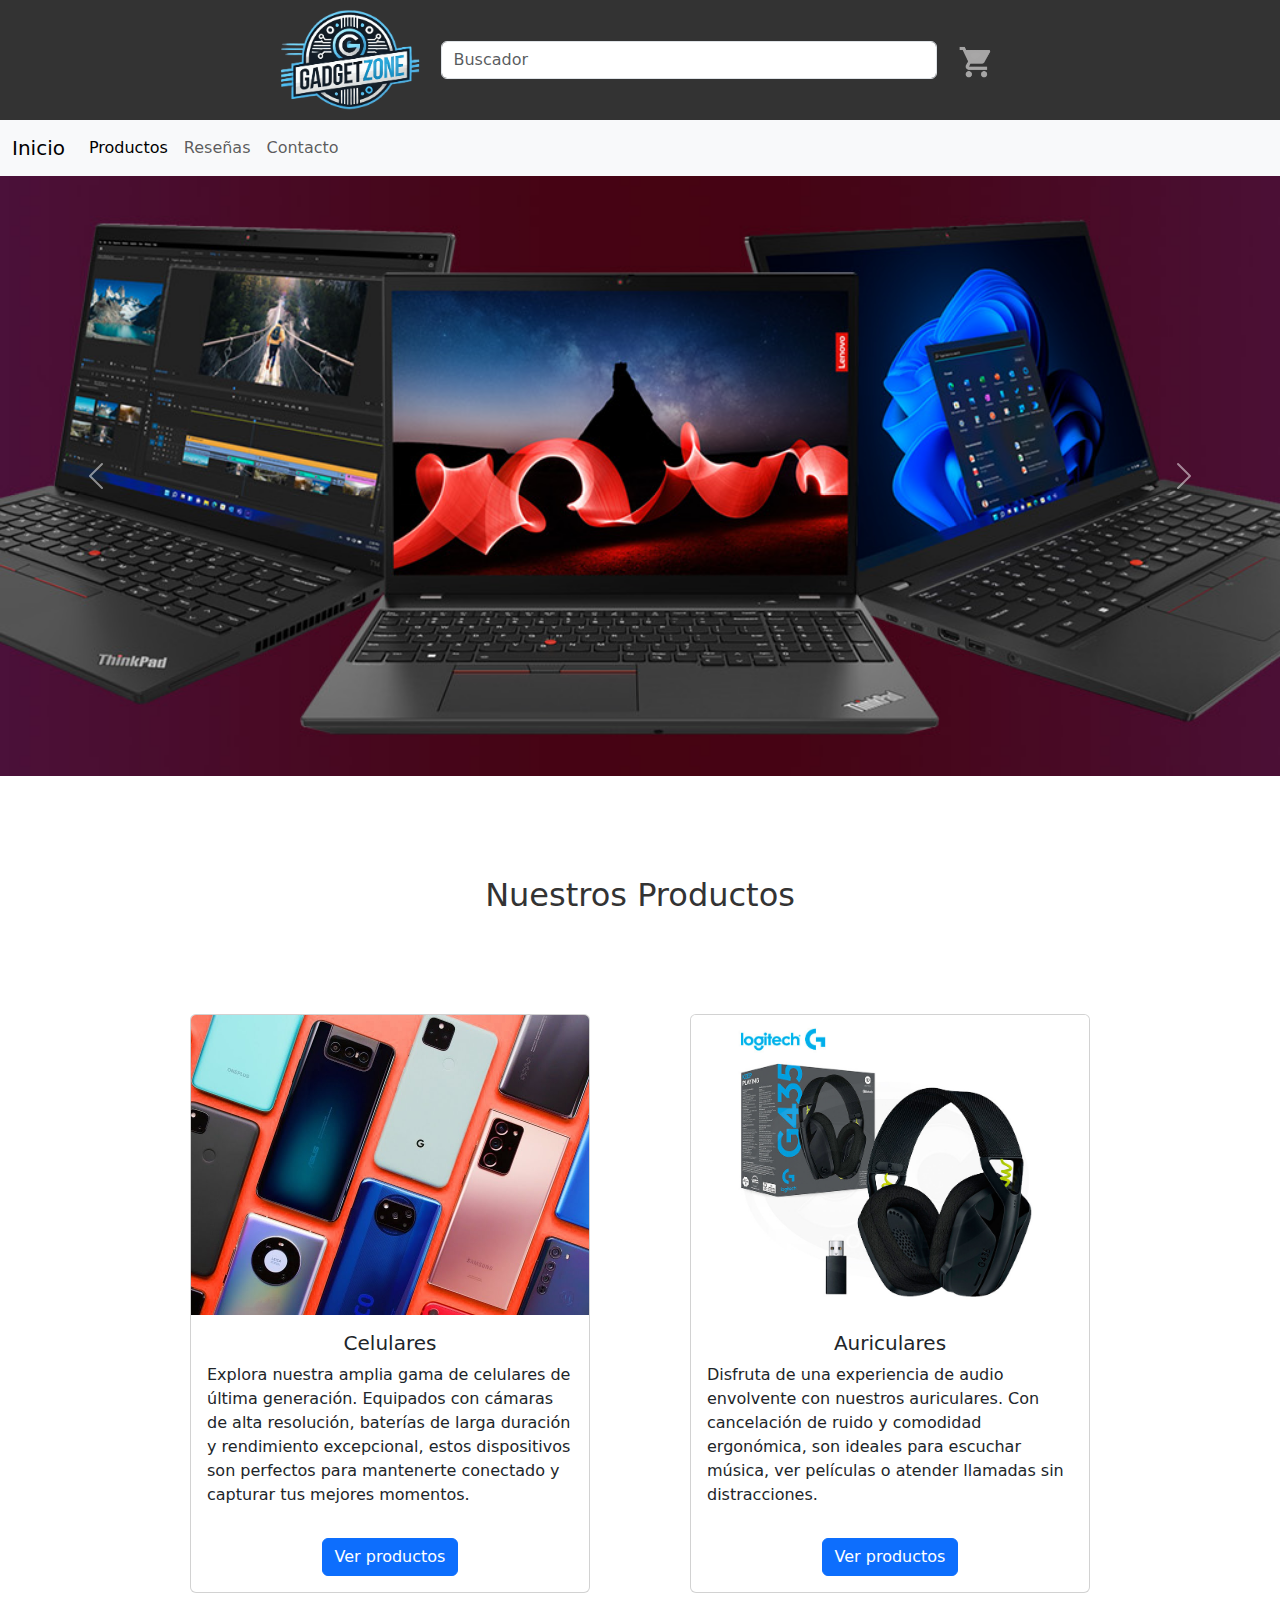
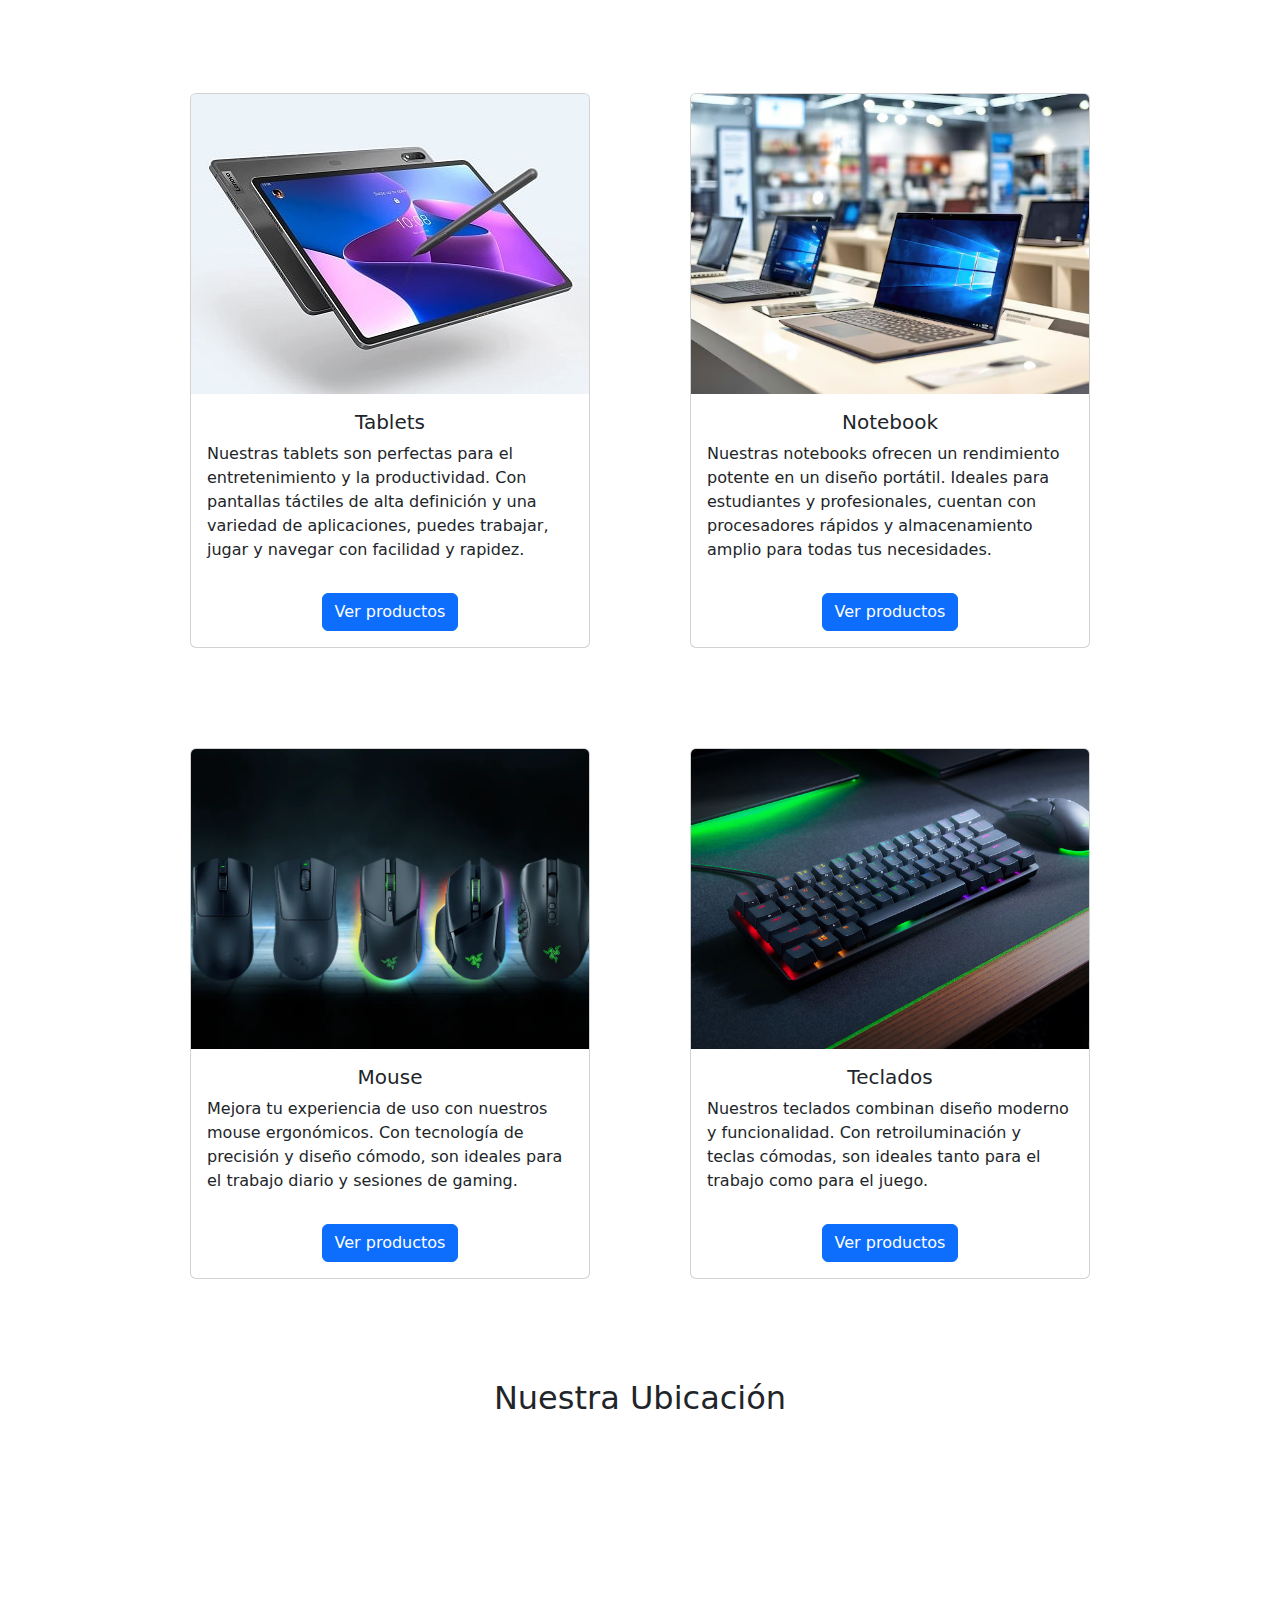
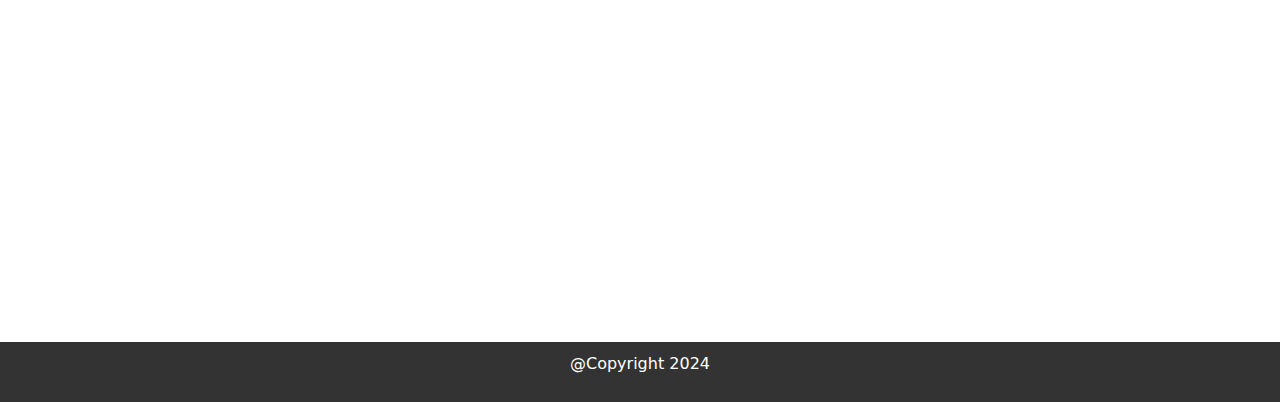
<file: Inicio/index.html>
<!DOCTYPE html>
<html lang="es">
  <head>
    <meta charset="UTF-8" />
    <meta name="viewport" content="width=device-width, initial-scale=1.0" />
    <title>GadgetZone</title>

    <link rel="icon" href="/Inicio/assets/icono.ico" type="image/x-icon" />

    <link rel="stylesheet" href="/Inicio/style.css" />

    <link
      href="https://cdn.jsdelivr.net/npm/bootstrap@5.3.0-alpha1/dist/css/bootstrap.min.css"
      rel="stylesheet"
    />
  </head>
  <body>
    <header class="header-container">
      <a href="/Inicio/index.html"
        ><img src="assets/logo.png" alt="GadgetZone Logo" class="logo"
      /></a>
      <input
        class="form-control me-2 header"
        type="search"
        placeholder="Buscador"
        aria-label="Search"
      />
      <a href=""
        ><img
          src="/Inicio/assets/icono carrito gris.png"
          class="carrito-compras"
          alt="carrito de compras GadgetZone"
      /></a>
    </header>

    <nav class="navbar navbar-expand-lg bg-body-tertiary">
      <div class="container-fluid">
        <a class="navbar-brand" href="index.html">Inicio</a>
        <button
          class="navbar-toggler"
          type="button"
          data-bs-toggle="collapse"
          data-bs-target="#navbarNav"
          aria-controls="navbarNav"
          aria-expanded="false"
          aria-label="Toggle navigation"
        >
          <span class="navbar-toggler-icon"></span>
        </button>
        <div class="collapse navbar-collapse" id="navbarNav">
          <ul class="navbar-nav">
            <li class="nav-item">
              <a
                class="nav-link active"
                aria-current="page"
                href="/Páginas/Productos/productos.html"
                >Productos</a
              >
            </li>
            <li class="nav-item">
              <a class="nav-link" href="#">Reseñas</a>
            </li>
            <li class="nav-item">
              <a class="nav-link" href="/Páginas/Contacto/contacto.html"
                >Contacto</a
              >
            </li>
          </ul>
        </div>
      </div>
    </nav>

    <main class="main-container">
      <section class="home">
        <div
          id="carouselExampleAutoplaying"
          class="carousel slide"
          data-bs-ride="carousel"
        >
          <div class="carousel-inner">
            <div class="carousel-item active">
              <img
                src="assets/banner-lenovo3.jpg"
                class="d-block w-100"
                alt="Banner Lenovo"
              />
            </div>
            <div class="carousel-item">
              <img
                src="assets/banner-celulares2.jpg"
                class="d-block w-100"
                alt="Banner Logitech"
              />
            </div>
            <div class="carousel-item">
              <img
                src="assets/banner-aerocool.jpg"
                class="d-block w-100"
                alt="Banner Aerocool"
              />
            </div>
            <div class="carousel-item">
              <img
                src="assets/banner-amd.jpg"
                class="d-block w-100"
                alt="Banner Aerocool"
              />
            </div>
            <div class="carousel-item">
              <img
                src="assets/Samsung_Banner_500.jpg"
                class="d-block w-100"
                alt="Banner Aerocool"
              />
            </div>
          </div>
          <button
            class="carousel-control-prev"
            type="button"
            data-bs-target="#carouselExampleAutoplaying"
            data-bs-slide="prev"
          >
            <span class="carousel-control-prev-icon" aria-hidden="true"></span>
            <span class="visually-hidden">Previous</span>
          </button>
          <button
            class="carousel-control-next"
            type="button"
            data-bs-target="#carouselExampleAutoplaying"
            data-bs-slide="next"
          >
            <span class="carousel-control-next-icon" aria-hidden="true"></span>
            <span class="visually-hidden">Next</span>
          </button>
        </div>
      </section>

      <section class="productos">
        <h2>Nuestros Productos</h2>
        <div class="card-container">
          <!-- Contenedor para las tarjetas -->

          <div class="card" style="width: 18rem">
            <img
              src="/Inicio/assets/celulaes.jpg"
              class="card-img-top"
              alt="celulares GadgetZone"
            />
            <div class="card-body">
              <h5 class="card-title">Celulares</h5>
              <p class="card-text">
                Explora nuestra amplia gama de celulares de última generación.
                Equipados con cámaras de alta resolución, baterías de larga
                duración y rendimiento excepcional, estos dispositivos son
                perfectos para mantenerte conectado y capturar tus mejores
                momentos.
              </p>
              <a href="/Páginas/Productos/" class="btn btn-primary"
                >Ver productos</a
              >
            </div>
          </div>

          <div class="card" style="width: 18rem">
            <img
              src="/Inicio/assets/auriculares.png"
              class="card-img-top"
              alt="auriculares GadgetZone"
            />
            <div class="card-body">
              <h5 class="card-title">Auriculares</h5>
              <p class="card-text">
                Disfruta de una experiencia de audio envolvente con nuestros
                auriculares. Con cancelación de ruido y comodidad ergonómica,
                son ideales para escuchar música, ver películas o atender
                llamadas sin distracciones.
              </p>
              <a href="/Páginas/Productos/" class="btn btn-primary"
                >Ver productos</a
              >
            </div>
          </div>

          <div class="card" style="width: 18rem">
            <img
              src="/Inicio/assets/tablets.jpg"
              class="card-img-top"
              alt="tablets GadgetZone"
            />
            <div class="card-body">
              <h5 class="card-title">Tablets</h5>
              <p class="card-text">
                Nuestras tablets son perfectas para el entretenimiento y la
                productividad. Con pantallas táctiles de alta definición y una
                variedad de aplicaciones, puedes trabajar, jugar y navegar con
                facilidad y rapidez.
              </p>
              <a href="/Páginas/Productos/" class="btn btn-primary"
                >Ver productos</a
              >
            </div>
          </div>

          <div class="card" style="width: 18rem">
            <img
              src="/Inicio/assets/notebooks.png"
              class="card-img-top"
              alt="notebooks GadgetZone"
            />
            <div class="card-body">
              <h5 class="card-title">Notebook</h5>
              <p class="card-text">
                Nuestras notebooks ofrecen un rendimiento potente en un diseño
                portátil. Ideales para estudiantes y profesionales, cuentan con
                procesadores rápidos y almacenamiento amplio para todas tus
                necesidades.
              </p>
              <a href="/Páginas/Productos/" class="btn btn-primary"
                >Ver productos</a
              >
            </div>
          </div>

          <div class="card" style="width: 18rem">
            <img
              src="/Inicio/assets/mouse.png"
              class="card-img-top"
              alt="mouse GadgetZone"
            />
            <div class="card-body">
              <h5 class="card-title">Mouse</h5>
              <p class="card-text">
                Mejora tu experiencia de uso con nuestros mouse ergonómicos. Con
                tecnología de precisión y diseño cómodo, son ideales para el
                trabajo diario y sesiones de gaming.
              </p>
              <a href="/Páginas/Productos/" class="btn btn-primary"
                >Ver productos</a
              >
            </div>
          </div>

          <div class="card" style="width: 18rem">
            <img
              src="/Inicio/assets/teclados.jpg"
              class="card-img-top"
              alt="teclados GadgetZone"
            />
            <div class="card-body">
              <h5 class="card-title">Teclados</h5>
              <p class="card-text">
                Nuestros teclados combinan diseño moderno y funcionalidad. Con
                retroiluminación y teclas cómodas, son ideales tanto para el
                trabajo como para el juego.
              </p>
              <a href="/Páginas/Productos/" class="btn btn-primary"
                >Ver productos</a
              >
            </div>
          </div>
        </div>
      </section>

      <section class="ubicacion">
        <h2>Nuestra Ubicación</h2>

        <div class="mapa">
          <iframe
            src="https://www.google.com/maps/embed?pb=!1m18!1m12!1m3!1d15573.958509357204!2d-58.657274352116026!3d-34.64644002847453!2m3!1f0!2f0!3f0!3m2!1i1024!2i768!4f13.1!3m3!1m2!1s0x95bcc76058aa0bc9%3A0xbad6ebdee06fd568!2sHF%20TECNOLOG%C3%8DA!5e1!3m2!1ses-419!2sar!4v1727985456577!5m2!1ses-419!2sar"
            width="600"
            height="450"
            style="border: 0"
            allowfullscreen=""
            loading="lazy"
            referrerpolicy="no-referrer-when-downgrade"
          ></iframe>
        </div>
      </section>
    </main>

    <footer class="text-center mt-4">
      <p>@Copyright 2024</p>
    </footer>

    <script src="https://cdn.jsdelivr.net/npm/@popperjs/core@2.11.6/dist/umd/popper.min.js"></script>
    <script src="https://cdn.jsdelivr.net/npm/bootstrap@5.3.0-alpha1/dist/js/bootstrap.bundle.min.js"></script>
  </body>
</html>
</file>
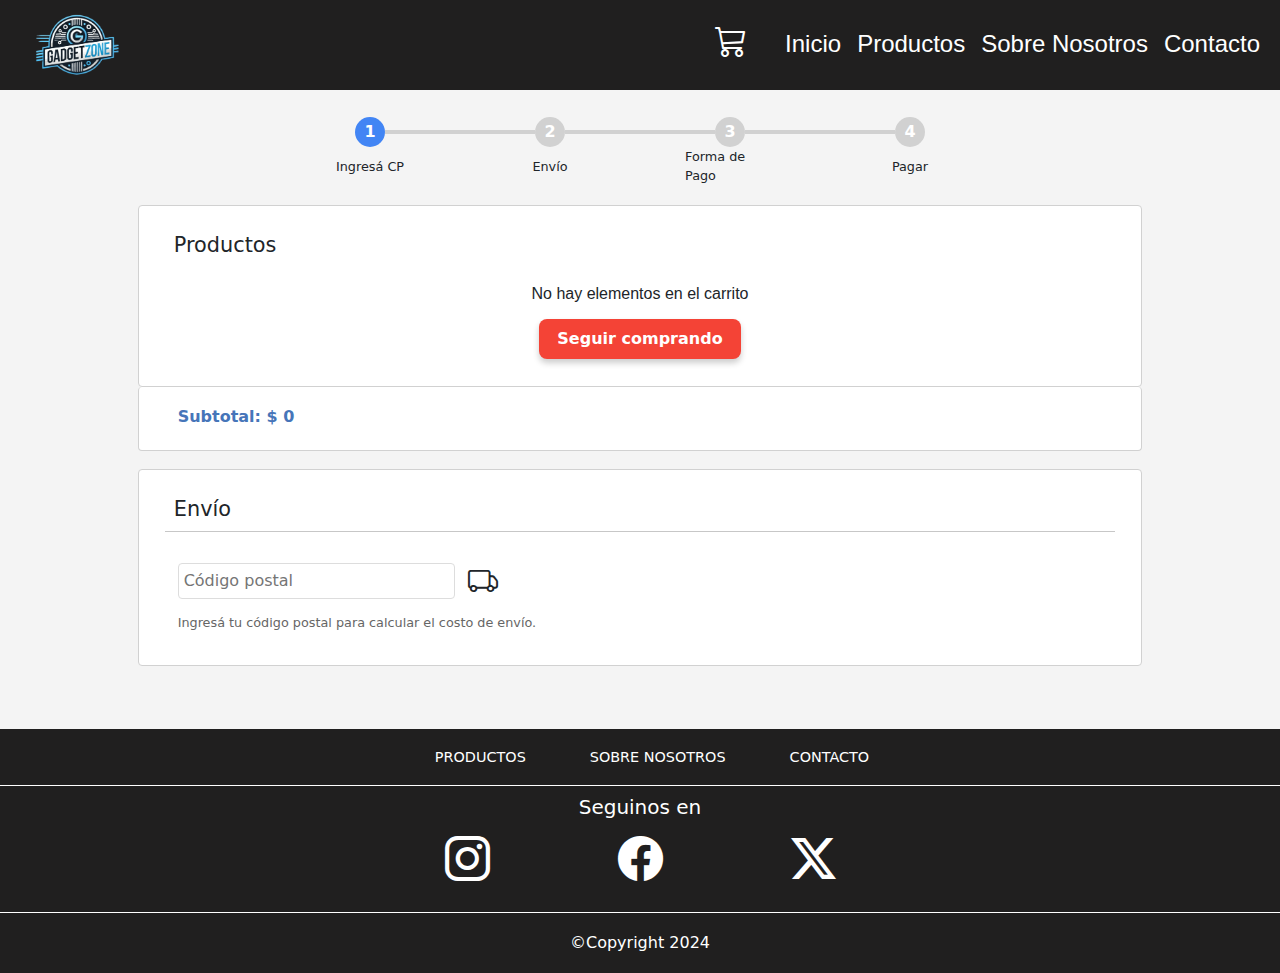
<file: Páginas/Carrito/carrito.html>
<!DOCTYPE html>
<html lang="es">
  <head>
    <meta charset="UTF-8" />
    <meta name="viewport" content="width=device-width, initial-scale=1.0" />
    <title>GadgetZone</title>

    <link rel="icon" href="/assets/icono.ico" type="image/x-icon" />

    <link rel="stylesheet" href="./carrito.css">

    <link href="https://cdn.jsdelivr.net/npm/bootstrap@5.3.3/dist/css/bootstrap.min.css" rel="stylesheet" integrity="sha384-QWTKZyjpPEjISv5WaRU9OFeRpok6YctnYmDr5pNlyT2bRjXh0JMhjY6hW+ALEwIH" crossorigin="anonymous">

    <link href="https://cdn.jsdelivr.net/npm/bootstrap-icons/font/bootstrap-icons.css" rel="stylesheet">
    
  </head>
  <body>

    <header>
      <a href="/index.html"
        ><img src="/assets/icono.ico" alt="GadgetZone Logo" class="logo"
      /></a>

       <a href="./carrito.html" class="carrito-compras">
        <i class="bi bi-cart3"></i>
        <span style="display: none;" class="contador"></span> <!-- Utilizo estilos en el HTML en ese caso así no se produce un "parpadeo" del contador cada vez que se accede a la página -->
      </a>

      <button class="abrir-menu" id="abrir"><i class="bi bi-list"></i></button>

      <div class="overlay" id="overlay"></div>

      <nav class="nav" id="nav">

        <button class="cerrar-menu" id="cerrar"><i class="bi bi-x-lg"></i></button>
        
        <ul class="nav-list">

          <li> <a href="/index.html">Inicio</a></li>
          <li> <a href="/Páginas/Productos/productos.html">Productos</a></li>
          <li> <a href="/Páginas/Sobre nosotros/sobre-nosotros.html">Sobre Nosotros</a></li>
          <li> <a href="/Páginas/Contacto/contacto.html">Contacto</a></li>

        </ul>

      </nav>
    </header>


    <main>
      <div class="container-todo">

          <div class="steps">
            <div class="step active step-1">1</div>
            <div class="step-text text-1">Ingresá CP</div> 
            <div class="line line-1"></div>
            <div class="step step-2">2</div>
            <div class="step-text text-2">Envío</div> 
            <div class="line line-2"></div>
            <div class="step step-3">3</div>
            <div class="step-text text-3">Forma de Pago</div> 
            <div class="line line-3"></div>
            <div class="step step-4">4</div>
            <div class="step-text text-4">Pagar</div> 
          </div>
  
          <div class="container-productos">
              <!-- Sección de productos -->
              

          </div>

          <!-- Sección para mostrar el total -->
          <div class="subtotal">
            <p>Subtotal: <span id="total-price">$ 0</span></p>
          </div>
          
          
          <!-- Sección de envío -->
          <div class="container-envio">
              <div class="titulo">
                  <h2>Envío</h2>
              </div>
              <div class="shipping">
                  <div class="postal-code">

                      <input type="text" placeholder="Código postal">
                     
                      <span class="icon"><i class="bi bi-truck"></i></span>

                  </div>
                  <p class="postal-message">Ingresá tu código postal para calcular el costo de envío.</p>
              </div>
              
              <div class="contenedor-continuar">
                <a href="/Páginas/Envio/envio.html"><button class="continuar">Continuar</button></a>
              </div>
          
      </div>
  </main>
  


    <footer>

        <div class="footer-info">
  
          <ul class="lista-footer">
  
            <li>
  
              <a href="">PRODUCTOS</a>
  
            </li>
  
            <li>
  
              <a href="/Páginas/Sobre nosotros/sobre-nosotros.html">SOBRE NOSOTROS</a>
  
            </li>
            <li>
  
              <a href="/Páginas/Contacto/contacto.html">CONTACTO</a>
  
            </li>
            
  
          </ul>
          
        </div>
  
        <div class="footer-info">
  
            <h5>Seguinos en</h5>
  
            <div class="redes-sociales">
  
              <a href=""><i class="bi bi-instagram"></i></a>
  
                
  
              <a href=""><i class="bi bi-facebook"></i></a>
  
                
  
              <a href=""><i class="bi bi-twitter-x"></i></a>
  
            </div>
          
        </div>
  
        <div class="copyright">
          <p>&copy;Copyright 2024</p>
        </div>
  
      </footer>


      <script src="/main.js"></script>
      <script src="carrito.js"></script>
      <script src="/scroll.js"></script>
    
</body>
</html>
</file>
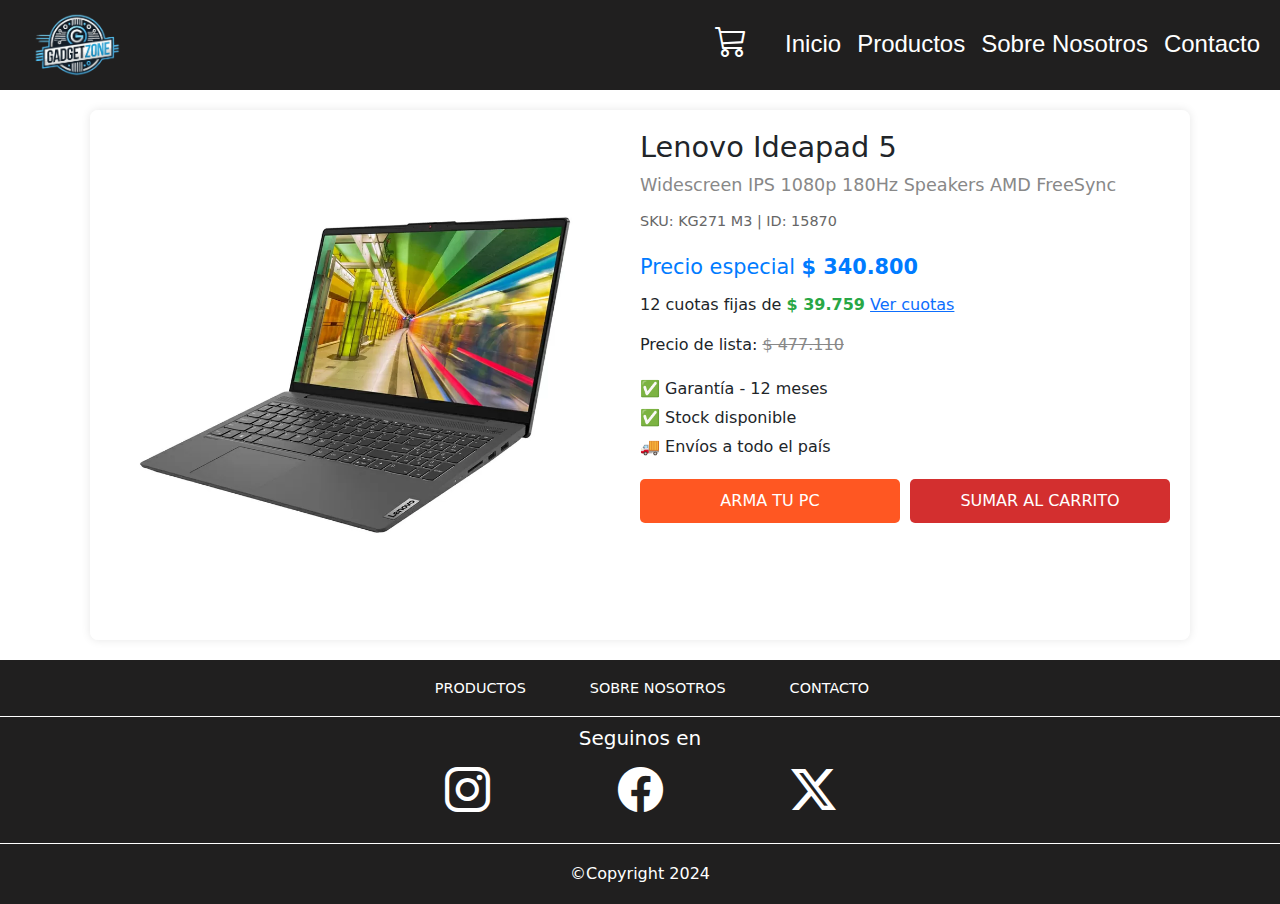
<file: Páginas/Detalle-Producto/detalle-producto.html>
<!DOCTYPE html>
<html lang="es">
<head>
    <meta charset="UTF-8">
    <meta name="viewport" content="width=device-width, initial-scale=1.0">
    <title>GadgetZone</title>

    <link rel="icon" href="/assets/icono.ico" type="image/x-icon" />

    <link rel="stylesheet" href="./detalle-producto.css" />

    <link href="https://cdn.jsdelivr.net/npm/bootstrap@5.3.3/dist/css/bootstrap.min.css" rel="stylesheet" integrity="sha384-QWTKZyjpPEjISv5WaRU9OFeRpok6YctnYmDr5pNlyT2bRjXh0JMhjY6hW+ALEwIH" crossorigin="anonymous">

    <link href="https://cdn.jsdelivr.net/npm/bootstrap-icons/font/bootstrap-icons.css" rel="stylesheet">

</head>
<body>

    <header>
        <a href="/index.html"
          ><img src="/assets/logo.png" alt="GadgetZone Logo" class="logo"
        /></a>
  
        <a href="/Páginas/Carrito/carrito.html" class="carrito-compras">
          <i class="bi bi-cart3"></i>
          <span style="display: none;" class="contador"></span> <!-- Utilizo estilos en el HTML en ese caso así no se produce un "parpadeo" del contador cada vez que se accede a la página -->
        </a>
  
        <button class="abrir-menu" id="abrir"><i class="bi bi-list"></i></button>
  
        <div class="overlay" id="overlay"></div>
  
        <nav class="nav" id="nav">
  
          <button class="cerrar-menu" id="cerrar"><i class="bi bi-x-lg"></i></button>
          
          <ul class="nav-list">
  
            <li> <a href="/index.html">Inicio</a></li>
            <li> <a href="/Páginas/Productos/productos.html">Productos</a></li>
            <li> <a href="/Páginas/Sobre nosotros/sobre-nosotros.html">Sobre Nosotros</a></li>
            <li> <a href="/Páginas/Contacto/contacto.html">Contacto</a></li>
  
          </ul>
  
        </nav>
    </header>

    <main>

      <div class="product-container">
        <!-- Imagen Principal -->
        <div class="product-image">
            <img src="/assets/Lenovo ideapad.webp" alt="Monitor Gamer Acer Nitro 27''">
        </div>

        <!-- Descripción del producto -->
        <div class="product-details">
            <h1>Lenovo Ideapad 5</h1>
            <h2>Widescreen IPS 1080p 180Hz Speakers AMD FreeSync</h2>
            <p class="sku-id">SKU: KG271 M3 | ID: 15870</p>

            <!-- Precio -->
            <div class="pricing">
                <p class="special-price">Precio especial <span>$ 340.800</span></p>
                <p class="installments">12 cuotas fijas de <strong>$ 39.759</strong> <a href="#">Ver cuotas</a></p>
                <p class="list-price">Precio de lista: <del>$ 477.110</del></p>
            </div>

            <!-- Beneficios -->
            <div class="benefits">
                <p>✅ Garantía - 12 meses</p>
                <p>✅ Stock disponible</p>
                <p>🚚 Envíos a todo el país</p>
            </div>

            <!-- Botones -->
            <div class="buttons">
                <button class="customize-btn">ARMA TU PC</button>
                <button class="add-to-cart-btn">SUMAR AL CARRITO</button>
            </div>
        </div>
    </div>


    </main>
    
    <footer>

      <div class="footer-info">

        <ul class="lista-footer">

          <li>

            <a href="/Páginas/Productos/productos.html">PRODUCTOS</a>

          </li>

          <li>

            <a href="/Páginas/Sobre nosotros/sobre-nosotros.html">SOBRE NOSOTROS</a>

          </li>
          <li>

            <a href="/Páginas/Contacto/contacto.html">CONTACTO</a>

          </li>
          

        </ul>
        
      </div>

      <div class="footer-info">

          <h5>Seguinos en</h5>

          <div class="redes-sociales">

            <a href=""><i class="bi bi-instagram"></i></a>

              

            <a href=""><i class="bi bi-facebook"></i></a>

              

            <a href=""><i class="bi bi-twitter-x"></i></a>

          </div>
        
      </div>

      <div class="copyright">

        <p>&copy;Copyright 2024</p>

      </div>

    </footer>
    
</body>
</html>
</file>
<file: Inicio/style.css>
body {
  font-family: Arial, sans-serif;
  margin: 0;
  padding: 0;
  background-color: #f4f4f4; /* Fondo claro para contraste */
}

header {
  background-color: #333; /* Color oscuro para el encabezado */
  color: white;
  padding: 20px;
  height: 120px;
}

.header {
  max-width: 40%;
}

.header-container {
  display: flex; /* Usa flexbox para alinear el logo y el título */
  align-items: center; /* Centra verticalmente los elementos */
  justify-content: center; /* Centra horizontalmente el contenido del encabezado */
}

.logo {
  max-width: 150px; /* Ajusta el tamaño del logo */
  margin-right: 15px; /* Espacio a la derecha del logo */
  transition: transform 0.3s; /* Suaviza la transición del efecto */
}

.logo:hover {
  transform: scale(1.1); /* Aumenta el tamaño al pasar el mouse */
}

.carrito-compras {
  max-width: 60px;
}

.home {
  margin-bottom: 100px;
}

header h1 a {
  color: white; /* Color del título */
  text-decoration: none; /* Sin subrayado */
  font-size: 2em; /* Tamaño del título */
}

footer {
  background-color: #333; /* Color oscuro para el pie de página */
  color: white; /* Color del texto */
  text-align: center; /* Centra el texto */
  padding: 10px 0; /* Espacio arriba y abajo */
  position: relative; /* Posición relativa para el pie de página */
  bottom: 0; /* Asegura que esté al final */
  width: 100%; /* Ancho completo */
}

.productos {
  display: flex; /* Usar Flexbox */
  flex-direction: column; /* Alinea verticalmente los hijos */
  align-items: center; /* Centrar horizontalmente */
  margin-top: 60px; /* Margen superior */
}

.card-container {
  display: flex; /* Usar Flexbox para las tarjetas */
  justify-content: center; /* Centrar horizontalmente las tarjetas */
  flex-wrap: wrap; /* Permitir el salto de línea de los elementos hijos */
  gap: 100px; /* Espacio entre tarjetas (ajusta según sea necesario) */
  margin-bottom: 100px;
}

.card {
  flex: 1 1 calc(33.333% - 20px); /* Toma el 33.333% del ancho del contenedor menos el espacio entre tarjetas */
  max-width: 400px; /* Ancho máximo de cada tarjeta */
  display: flex;
  flex-direction: column;
  justify-content: space-between; /* Distribuye el contenido para que el botón quede en la parte inferior */
  height: 100%; /* Asegura que las tarjetas tengan el mismo tamaño en altura */
}

.card-body {
  flex-grow: 1; /* Permite que el contenido del cuerpo de la tarjeta ocupe el espacio disponible */
  display: flex;
  flex-direction: column;
  justify-content: space-between;
}

.card-text {
  flex-grow: 1; /* Hace que el texto ocupe el espacio disponible entre el título y el botón */
}

.card-title {
  text-align: center;
}

.btn {
  align-self: center; /* Centra el botón horizontalmente */
  margin-top: 15px; /* Añade un poco de espacio arriba del botón */
}

.productos h2 {
  font-size: 2rem;
  color: #333;
  margin-bottom: 100px;
}

.mapa {
  display: flex;
  justify-content: center;
}

.ubicacion h2 {
  display: flex;
  justify-content: center;
  margin-bottom: 50px;
}

.card img {
  width: 100%; /* Hace que la imagen ocupe todo el ancho de la tarjeta */
  height: 300px; /* Define una altura fija para todas las imágenes */
  object-fit: cover; /* Asegura que la imagen se recorte adecuadamente y mantenga la proporción */
}

.carousel-item img {
  width: 100%;
  height: 600px;
  object-fit: cover;
}
</file>
<file: Páginas/Carrito/carrito.css>
* {
  margin: 0;
  padding: 0;
  box-sizing: border-box;
}

body {
    background-color: #f4f4f4 !important;
  }

  main{
    background-color: #f4f4f4 !important;
  }
  
  header {
    background-color: #201f1f;
    color: white;
    display: flex; 
    align-items: center; 
    justify-content: space-between; 
    padding: 2rem;
    height: 3vh;
  }
  
  .logo {
    max-width: 25vw; 
    transition: transform 0.3s; 
  }
  
  
  .logo:hover {
    transform: scale(1.1); 
  }
  
  .carrito-compras {
    position: relative; 
    font-size: 1.6rem;
    color: #ffffff;
    margin-left: auto; 
    margin-right: 1rem; 
    text-decoration: none; 
  }
  
  .carrito-compras span.contador {
    display: none;
    position: absolute; 
    top: 2px; 
    right: -10px; 
    background-color: #4d4c4c;
    padding: 1px 3px; 
    font-size: 10px; 
    color: #fff;
    border-radius: 50%; 
    text-align: center; 
    font-weight: bold; 
    min-width: 18px; 
    height: 18px; 
    display: flex;
    align-items: center; 
    justify-content: center; 
    text-align: center;
  }
  
  
  .nav-list {
    list-style-type: none;
    display: flex;
    flex-direction: column;
    align-items: end;
    gap: 1rem;
  }
  
  .nav-list li a {
    text-decoration: none;
    color: #ececec;
  }
  
  .abrir-menu,
  .cerrar-menu {
    display: block;
    border: 0;
    
    background-color: transparent;
    cursor: pointer;
  }
  
  .abrir-menu {
    color: #f8f3f3;
    font-size: 2rem;
    margin: 0;
    padding: 0;
  }
  
  .cerrar-menu {
    color: #ececec;
    margin-top: 4.2vh;
    font-size: 1.5rem;
  }
  
  .nav {
    opacity: 0;
    visibility: hidden;
    display: flex;
    flex-direction: column;
    align-items: end;
    gap: 1rem;
    position: fixed;
    top: 0;
    right: 0;
    bottom: 0;
    background-color: #1c1c1c;
    padding: 2rem;
    box-shadow: 0 0 0 100vmax rgba(0, 0, 0, .5);
    z-index: 100;
    right: -100%; /* El menú comienza fuera de la pantalla */
    transition: right 0.3s ease, opacity 0.3s ease; 
  }
  
  .nav.visible {
    right: 0; /* El menú se desliza dentro de la pantalla */
    opacity: 1;
    visibility: visible;
  }

  .overlay {
    position: fixed;
    top: 0;
    left: 0;
    width: 100vw;
    height: 100vh;
    background-color: rgba(0, 0, 0, 0.5);
    visibility: hidden;
    opacity: 0;
    z-index: 99;
    transition: opacity 0.3s ease;
  }
  
  .overlay.visible {
    visibility: visible;
    opacity: 1;
  }

  .container-todo {
    width: 100%;
    max-width: 1024px;
    margin: auto;
    padding-left: 0;
    padding-right: 0;
    padding-top: 3vh;
    padding-bottom: 3vh;
    border-radius: 10px;
}

.container-productos, .container-envio{
  background-color: white !important;
  padding: 5vw;
  border-radius: 4px;
  border: 1px solid #d1d1d1;
}

.container-productos{
  padding-top: 1vh;
}

.steps {
  justify-content: space-between;
  align-items: center;
  max-width: 40vw;
  margin: auto;
  margin-bottom: 20px;
  display: none;
}

.step {
    width: 30px;
    height: 30px;
    border-radius: 50%;
    background-color: #d1d1d1;
    display: flex;
    justify-content: center;
    align-items: center;
    font-weight: bold;
    color: white;
}

.step.active {
    background-color: #4285f4;
}

.line {
    flex: 1;
    height: 4px;
    background-color: #d1d1d1;
    margin: 0 10px;
}

/* Productos */
.titulo h2 {
    font-size: 1.3rem;
    margin-bottom: 0;
    padding: 1vh;
    padding-top: 2vh;
}

.product {
    display: grid;
    grid-template-columns: 25px auto 25px;
    grid-template-rows: repeat(4, auto);
    justify-items: center;
    border-top: 0.1px solid #c7c7c7;
    padding-top: 3vh;
}

.product-img{
    grid-column: 2;
    grid-row: 1;
}

.product-img img {
    width: 150px;
    height: 150px;
    margin-bottom: 10px;
    object-fit: contain;
}

.product-details{
    grid-column: 2;
    grid-row: 2;
}

.product-name {
    font-size: 0.9rem;
    text-align: center;
    margin-bottom: 10px;
}

.product-actions {
    display: flex;
    flex-direction: column;
    align-items: center;
}

.product-quantity {
    grid-column: 2;
    grid-row: 3;
    display: flex;
    align-items: center;
    margin-bottom: 10px;
}

.product-quantity button {
    width: 30px;
    height: 30px;
    border: none;
    background: #e63946;
    color: #fff;
    font-size: 1rem;
    cursor: pointer;
    border-radius: 4px;
}

.quantity {
    width: 30px;
    height: 30px;
    text-align: center;
    border: 1px solid #ddd;
    border-radius: 4px;
}

.product-precio {
    grid-column: 2;
    grid-row: 4;
    font-size: 1rem;
    color: #333;
    margin-bottom: 10px;
}

.product-precio p{
    font-size: 1.2rem;
    color: #4675b9;
}

.product-delete{
    grid-column: 3;
    grid-row: 1;
}

.btn-delete {
    background: none;
    border: none;
    color: #e63946;
    font-size: 1rem;
    cursor: pointer;
}

.subtotal{
  background-color: white !important;
  padding: 5vw;
  padding-bottom: 0.5vh;
  border-radius: 4px;
  border-bottom: 1px solid #d1d1d1;
  border-left: 1px solid #d1d1d1;
  border-right: 1px solid #d1d1d1;
  color: #4675b9;
  font-weight: bold;
  
  max-width: 1024px;
}

.container-envio{
  width: 100%;
  margin-top: 2vh;
  padding-top: 1vh;
  padding-bottom: 1vh;
}

/* Envío */
.envio h2 {
    font-size: 1rem;
    margin-bottom: 10px;
}

.shipping{
  border-top: 0.1px solid #c7c7c7;
  padding-top: 3vh;
}

.postal-code {
    display: flex;
    align-items: center;
    margin-bottom: 10px;
    margin-left: 2vw;
    width: 85vw;
    max-width: 320px;
}


.postal-code input {
    flex: 1;
    padding: 5px;
    border: 1px solid #ddd;
    border-radius: 4px;
    
}

.icon i{
    margin-left: 2vw;
    font-size: 30px;
}

.postal-message {
    font-size: 0.8rem;
    color: #666;
    margin-bottom: 15px;
}

.shipping-options {
    display: flex;
    flex-direction: column;
    gap: 10px;
}

.contenedor-continuar{
  display: flex;
  flex-direction: row;
  justify-content: center;
  margin-bottom: 1vh;
}

.continuar {
  background-color: #4CAF50; 
  color: white; 
  font-size: 16px; 
  font-weight: bold; 
  padding: 8px 18px; 
  border: none; 
  border-radius: 8px; 
  cursor: pointer; 
  box-shadow: 0 4px 6px rgba(0, 0, 0, 0.2); 
  transition: all 0.3s ease; 
}

.continuar:hover {
  background-color: #45a049; 
  transform: translateY(-2px); 
  box-shadow: 0 6px 10px rgba(0, 0, 0, 0.3); 
}

.continuar:active {
  background-color: #3e8e41; 
  transform: translateY(0); 
  box-shadow: 0 3px 5px rgba(0, 0, 0, 0.2); 
}

.contenedor-no-productos{
  display: flex;
  flex-direction: column;
  align-items: center;
  margin: 2vh 2vh;
}

.volver {
  background-color: #f44336;
  color: white; 
  font-size: 16px; 
  font-weight: bold; 
  padding: 8px 18px; 
  border: none; 
  border-radius: 8px; 
  cursor: pointer; 
  box-shadow: 0 4px 6px rgba(0, 0, 0, 0.2); 
  transition: all 0.3s ease; 
}

.volver:hover {
  background-color: #e53935;
  transform: translateY(-2px); 
  box-shadow: 0 6px 10px rgba(0, 0, 0, 0.3); 
}

.volver:active {
  background-color: #c62828; 
  transform: translateY(0); 
  box-shadow: 0 3px 5px rgba(0, 0, 0, 0.2); 
}

.volver a{
  all: unset
}

.titulo-no-productos{
  font: 400 1rem Montserrat, sans-serif !important;
}

.container-envio{
  margin-bottom: 3vh;
}

  footer {
    background-color: #201f1f; 
    color: white; 
    padding-top: 2vh; 
    width: 100%; 
  }

  footer p{
    margin-bottom: 0;
  }
  
  .footer-info{
    border-bottom: 0.5px solid white;
  }
  
  .footer-info h5{
    margin-top: 1vh;
    text-align: center;
  }
  
  .footer-info a{
    text-decoration: none;
    color: white;
  }
  
  .redes-sociales{
    text-decoration: none;
    list-style-type: none;
    display: flex;
    justify-content: center;
    gap: 10vw;
    margin-bottom: 2vh;
  }
  
  .redes-sociales i{
    font-size: 5vh;
  }
  
  .copyright p{
    text-align: center;
    justify-content: center;
    padding: 2vh 2vh;
  }
  
  .lista-footer{
    list-style-type: none;
    justify-content: center;
    padding: 0;
    font-size: 0.9rem;
    display: flex;
    gap: 5vw;
  }


  @media screen and (min-width: 375px) {

    
    .logo {
      max-width: 20vw; 
    }

    
    .container-envio{
      margin-bottom: 3vh;
    }
    
  }

  @media screen and (min-width: 424px) {
    .logo {
      max-width: 18vw; 
    }

  }
    
@media screen and (min-width: 768px) {
  .logo {
    max-width: 12vw;
  }

  header {
    height: 10vh;
  }

  .abrir-menu {
    margin-right: 2vh;
  }

  .carrito-compras {
    margin-right: 4vh;
  }

  header button,
  i {
    font-size: 2rem;
  }

    .nav.visible{
        width: 35vw;
    }
    
    .nav-list{
        font-size: 1.5rem;
    }

    .carrito-compras span.contador {
        top: 8px; 
        right: -10px; 
        padding: 7px 7px; 
        font-size: 14px; 
        height: 22px; 
    }

    .steps{
      display: grid;
      grid-template-columns: repeat(7, 90px);
      grid-template-rows: repeat(2, auto);
      justify-content: center;
      align-items: center;
      justify-items: center;
      max-width: 40vw;
      margin: auto;
      margin-bottom: 20px;
    }

    .line{
      width: 150px;
      height: 4px;
      background-color: #d1d1d1;
      grid-column: span 1; /* Controla las líneas en las columnas */
    }

    .step {
      width: 30px;
      height: 30px;
      border-radius: 50%;
      background-color: #d1d1d1;
      display: flex;
      justify-content: center;
      align-items: center;
      font-weight: bold;
      color: white;
    }
  
    .step.active {
        background-color: #4285f4;
    }

    .step-text{
      font-size: 0.8rem;
    }


    .step-1{
      grid-column: 1;
      grid-row: 1;
    }
    
    .text-1{
      grid-column: 1;
      grid-row: 2;
    }

    .line-1{
      grid-column: 2;
      grid-row: 1;
    }
    
    .step-2{
      grid-column: 3;
      grid-row: 1;
    }
    
    .text-2{
      grid-column: 3;
      grid-row: 2;
    }

    .line-2{
      grid-column: 4;
      grid-row: 1;
    }
    
    .step-3{
      grid-column: 5;
      grid-row: 1;
    }
    
    .text-3{
      grid-column: 5;
      grid-row: 2;
    }

    .line-3{
      grid-column: 6;
      grid-row: 1;
    }
    
    .step-4{
      grid-column: 7;
      grid-row: 1;
    }
    
    .text-4{
      grid-column: 7;
      grid-row: 2;
    }

    .container-productos{
      width: 98%;
      margin: auto;
    }

    .container-envio{
      width: 98%;
      margin: auto;
      margin-top: 2vh;
      margin-bottom: 0;
      padding-bottom: 2vh;
    }

    .contenedor-continuar{
      margin-bottom: 0;
    }

    .postal-code {
      margin-left: 1vw;
      margin-bottom: 1vh;
    }

    .postal-message{
      margin-left: 1vw;
    }

    .product-delete i{
      font-size: 20px !important;
    }

    .icon i{
      margin-left: 1vw;
  }

    .subtotal{
      width: 98%;
      margin: auto;
      padding-top: 2vh;
      padding-left: 3vw;
    }
    
}

@media (min-width: 992px) {
      
  header{
    height: 10vh;
    font-family: 'Poppins', sans-serif;
    position: sticky;
    top: 0;
    left: 0;
    width: 100%;
    z-index: 10;
    display: flex;
    justify-content: space-between;
    align-items: center;
    padding: 15px 20px;
    color: white;
  }
  
    .logo {
      width: 10vw; 
      
    }

    .nav ul{
      margin-bottom: 0.1rem !important;
      padding-left: 1.8rem !important;
    }

    .carrito-compras{
      display: flex;
      align-items: center;
      padding-bottom: 0.4rem;
      transition: color 0.4s ease;
      margin-right: 0;
    }

    .carrito-compras:hover{
      color: #00bfff; /* Cambia el color al pasar el mouse */
    }

    .nav-list{
      align-items: center;
    }

    .nav-list li a {
      transition: color 0.4s ease;
    }
  
    .nav-list li a:hover {
      color: #00bfff; /* Celeste al pasar el mouse */
    }
  
    .abrir-menu,
    .cerrar-menu {
        display: none;
    }
  
    .nav {
        opacity: 1;
        visibility: visible;
        position: static;
        flex-direction: row;
        align-items: center;
        box-shadow: none;
        background-color: transparent;
        padding: 0;
    }
  
    .nav-list {
        flex-direction: row;
        gap: 1rem;
    }
  
    .nav-list li a {
        color: #ffffff;
    }

    .bi{
      font-size: 2rem;
    }

    .container-productos{
      padding-left: 2vw ;
      padding-right: 2vw;
      padding-bottom: 1vh;
    }

    .container-envio{
      padding-left: 2vw ;
      padding-right: 2vw;
    }

    .product {
      grid-template-columns: auto 3fr 1fr 1fr 1fr;
      align-items: center;
      padding-top: 1vh;
      justify-items: normal;
    }

    .product-img{
      grid-column: 1;
      grid-row: 1;
    }

    .product-details{
      grid-column: 2;
      grid-row: 1;
      margin-bottom: 0;
      padding-left: 3vw;
    }

    .product-quantity{
      grid-column: 3;
      grid-row: 1;
      margin-bottom: 2.1vh;
      display: flex;
      justify-content: center;
    }

    .product-precio{
      grid-column: 4;
      grid-row: 1;
      margin-bottom: 0.4vh;
      display: flex;
      justify-content: center;
    }

    .product-delete{
      grid-column: 5;
      grid-row: 1;
      margin-bottom: 2vh;
      display: flex;
      justify-content: center;
    }

    .carrito-compras span.contador {
      top: 2px; 
      right: -7px; 
      padding: 7px 7px; 
      font-size: 12px;
      height: 18px;
      width: 18px;
    }

    .container-envio{
      margin-bottom: 4vh;
    }

}

@media screen and (min-width: 1024px) {

    .logo {
      width: 9vw; 
    }
    
    .abrir-menu,
    .cerrar-menu {
        display: none;
    }
  
    .nav {
        opacity: 1;
        visibility: visible;
        position: static;
        flex-direction: row;
        align-items: center;
        box-shadow: none;
        background-color: transparent;
        padding: 0;
    }
  
    .nav-list {
        flex-direction: row;
        gap: 1rem;
    }
  
    .nav-list li a {
        color: #ffffff;
    }

    .carrito-compras{
      margin-right: 1vh;
    }

    ul{
      padding-left: 1.5rem !important;
    }
    
  }

  @media screen and (min-width: 1280px) {
    .logo {
      width: 7vw; 
      margin-left: 1vw;
    }
  }
  
  @media screen and (min-width: 1440px) {

    .logo {
      width: 6vw; 
    }

  }
</file>
<file: Páginas/Detalle-Producto/detalle-producto.css>
/* Estilo general */
body {
    font-family: Arial, sans-serif;
    margin: 0;
    padding: 0;
    box-sizing: border-box;
    background-color: #f4f4f4;
  }
  
  header {
    background-color: #201f1f;
    color: white;
    display: flex; 
    align-items: center; 
    justify-content: space-between; 
    padding: 2rem;
    height: 3vh;
  }
  
  .logo {
    max-width: 25vw; 
    transition: transform 0.3s; 
  }
  
  
  .logo:hover {
    transform: scale(1.1); 
  }
  
  .carrito-compras {
    position: relative; 
    font-size: 1.6rem;
    color: #ffffff;
    margin-left: auto; 
    margin-right: 1rem; 
    text-decoration: none; 
  }
  
  .carrito-compras span.contador {
    display: none;
    position: absolute; 
    top: 2px; 
    right: -10px; 
    background-color: #4d4c4c;
    padding: 1px 3px; 
    font-size: 10px; 
    color: #fff;
    border-radius: 50%; 
    text-align: center; 
    font-weight: bold; 
    min-width: 18px; 
    height: 18px; 
    display: flex;
    align-items: center; 
    justify-content: center; 
    text-align: center;
  }
  
  
  .nav-list {
    list-style-type: none;
    display: flex;
    flex-direction: column;
    align-items: end;
    gap: 1rem;
  }
  
  .nav-list li a {
    text-decoration: none;
    color: #ececec;
  }
  
  .abrir-menu,
  .cerrar-menu {
    display: block;
    border: 0;
    
    background-color: transparent;
    cursor: pointer;
  }
  
  .abrir-menu {
    color: #f8f3f3;
    font-size: 2rem;
    margin: 0;
    padding: 0;
  }
  
  .cerrar-menu {
    color: #ececec;
    margin-top: 4.2vh;
    font-size: 1.5rem;
  }
  
  .nav {
    opacity: 0;
    visibility: hidden;
    display: flex;
    flex-direction: column;
    align-items: end;
    gap: 1rem;
    position: fixed;
    top: 0;
    right: 0;
    bottom: 0;
    background-color: #1c1c1c;
    padding: 2rem;
    box-shadow: 0 0 0 100vmax rgba(0, 0, 0, .5);
    z-index: 100;
    right: -100%; /* El menú comienza fuera de la pantalla */
    transition: right 0.3s ease, opacity 0.3s ease; 
  }
  
  .nav.visible {
    right: 0; /* El menú se desliza dentro de la pantalla */
    opacity: 1;
    visibility: visible;
  }

  .overlay {
    position: fixed;
    top: 0;
    left: 0;
    width: 100vw;
    height: 100vh;
    background-color: rgba(0, 0, 0, 0.5);
    visibility: hidden;
    opacity: 0;
    z-index: 99;
    transition: opacity 0.3s ease;
  }
  
  .overlay.visible {
    visibility: visible;
    opacity: 1;
  }

.product-container {
    display: flex;
    max-width: 1100px;
    margin: 20px auto;
    background-color: #fff;
    border-radius: 8px;
    box-shadow: 0 0 10px rgba(0, 0, 0, 0.1);
    overflow: hidden;
}

/* Imagen principal */
.product-image {
    flex: 1;
}

.product-image img {
    width: 100%;
    height: auto;
    display: block;
}

/* Descripción del producto */
.product-details {
    flex: 1;
    padding: 20px;
}

.product-details h1 {
    font-size: 1.8rem;
    margin-bottom: 10px;
}

.product-details h2 {
    font-size: 1.1rem;
    color: #888;
    margin-bottom: 15px;
}

.sku-id {
    font-size: 0.9rem;
    color: #666;
    margin-bottom: 20px;
}

.pricing .special-price {
    font-size: 1.3rem;
    color: #007bff;
    margin-bottom: 10px;
}

.special-price span {
    font-weight: bold;
}

.installments strong {
    color: #28a745;
}

.list-price del {
    color: #888;
}

/* Beneficios */
.benefits {
    margin: 20px 0;
}

.benefits p {
    margin-bottom: 5px;
}

/* Botones */
.buttons {
    display: flex;
    gap: 10px;
    margin-top: 20px;
}

.customize-btn,
.add-to-cart-btn {
    flex: 1;
    padding: 10px;
    font-size: 1rem;
    color: #fff;
    border: none;
    cursor: pointer;
    border-radius: 5px;
    text-transform: uppercase;
}

.customize-btn {
    background-color: #ff5722;
}

.add-to-cart-btn {
    background-color: #d32f2f;
}

.customize-btn:hover {
    background-color: #e64a19;
}

.add-to-cart-btn:hover {
    background-color: #c62828;
}

footer {
    background-color: #201f1f; 
    color: white; 
    padding-top: 2vh; 
    width: 100%; 
    z-index: 10;
  }

  footer p{
    margin-bottom: 0;
  }
  
  .footer-info{
    border-bottom: 0.5px solid white;
  }
  
  .footer-info h5{
    margin-top: 1vh;
    text-align: center;
  }
  
  .footer-info a{
    text-decoration: none;
    color: white;
  }
  
  .redes-sociales{
    text-decoration: none;
    list-style-type: none;
    display: flex;
    justify-content: center;
    gap: 10vw;
    margin-bottom: 2vh;
  }
  
  .redes-sociales i{
    font-size: 5vh;
  }
  
  .copyright p{
    text-align: center;
    justify-content: center;
    padding: 2vh 2vh;
  }
  
  .lista-footer{
    list-style-type: none;
    justify-content: center;
    padding: 0;
    font-size: 0.9rem;
    display: flex;
    gap: 5vw;
  }

  @media screen and (min-width: 375px) {

    
    .logo {
      max-width: 20vw; 
    }
    
    
  }

  @media screen and (min-width: 424px) {
    .logo {
      max-width: 18vw; 
    }
  }
    
    @media screen and (min-width: 768px) {
      .logo {
        max-width: 12vw;
      }
    
      header {
        height: 10vh;
      }
    
      .abrir-menu {
        margin-right: 2vh;
      }
    
      .carrito-compras {
        margin-right: 4vh;
      }
    
      header button,
      i {
        font-size: 2rem;
      }

      .boton-agregar-carrito i{
        font-size: 1.6rem;
      }

      .nav.visible{
        width: 35vw;
      }
    
      .nav-list{
        font-size: 1.5rem;
      }

      .carrito-compras span.contador {
        top: 8px; 
        right: -10px; 
        padding: 7px 7px; 
        font-size: 14px; 
        height: 22px; 
      }
    
    }

    @media (min-width: 992px) {
      
        header{
          height: 10vh;
          font-family: 'Poppins', sans-serif;
          position: sticky;
          top: 0;
          left: 0;
          width: 100%;
          z-index: 10;
          display: flex;
          justify-content: space-between;
          align-items: center;
          padding: 15px 20px;
          color: white;
        }
      
        .logo {
          width: 10vw; 
        }
      
        .nav ul{
          margin-bottom: 0.1rem !important;
          padding-left: 1.8rem !important;
        }
      
        .carrito-compras{
          display: flex;
          align-items: center;
          padding-bottom: 0.4rem;
          transition: color 0.4s ease;
          margin-right: 0;
        }
      
        .carrito-compras:hover{
          color: #00bfff; /* Cambia el color al pasar el mouse */
        }

        .nav-list{
            align-items: center;
          }
    
          .nav-list li a {
            transition: color 0.4s ease;
          }
        
          .nav-list li a:hover {
            color: #00bfff; /* Celeste al pasar el mouse */
          }
        
          .abrir-menu,
          .cerrar-menu {
              display: none;
          }
        
          .nav {
              opacity: 1;
              visibility: visible;
              position: static;
              flex-direction: row;
              align-items: center;
              box-shadow: none;
              background-color: transparent;
              padding: 0;
          }
        
          .nav-list {
              flex-direction: row;
              gap: 1rem;
          }
        
          .nav-list li a {
              color: #ffffff;
              font-size: 1.5rem;
          }
    
          .bi{
            font-size: 2rem;
          }
    
          .carrito-compras span.contador {
            top: 2px; 
            right: -7px; 
            padding: 7px 7px; 
            font-size: 12px;
            height: 18px;
            width: 18px;
          }
}

@media screen and (min-width: 1024px) {

    .logo {
      width: 9vw; 
    }
  
    .abrir-menu,
    .cerrar-menu {
        display: none;
    }
  
    .nav {
        opacity: 1;
        visibility: visible;
        position: static;
        flex-direction: row;
        align-items: center;
        box-shadow: none;
        background-color: transparent;
        padding: 0;
    }
  
    .nav-list {
        flex-direction: row;
        gap: 1rem;
    }
  
    .nav-list li a {
        color: #ffffff;
    }

    .carrito-compras{
      margin-right: 1vh;
    }

    ul{
      padding-left: 1.5rem !important;
    }
  }

  @media screen and (min-width: 1280px) {
    .logo {
      width: 7vw; 
      margin-left: 1vw;
    }
  }
  
  @media screen and (min-width: 1440px) {
  
    .logo {
      width: 6vw; 
    }
  
  }
</file>
